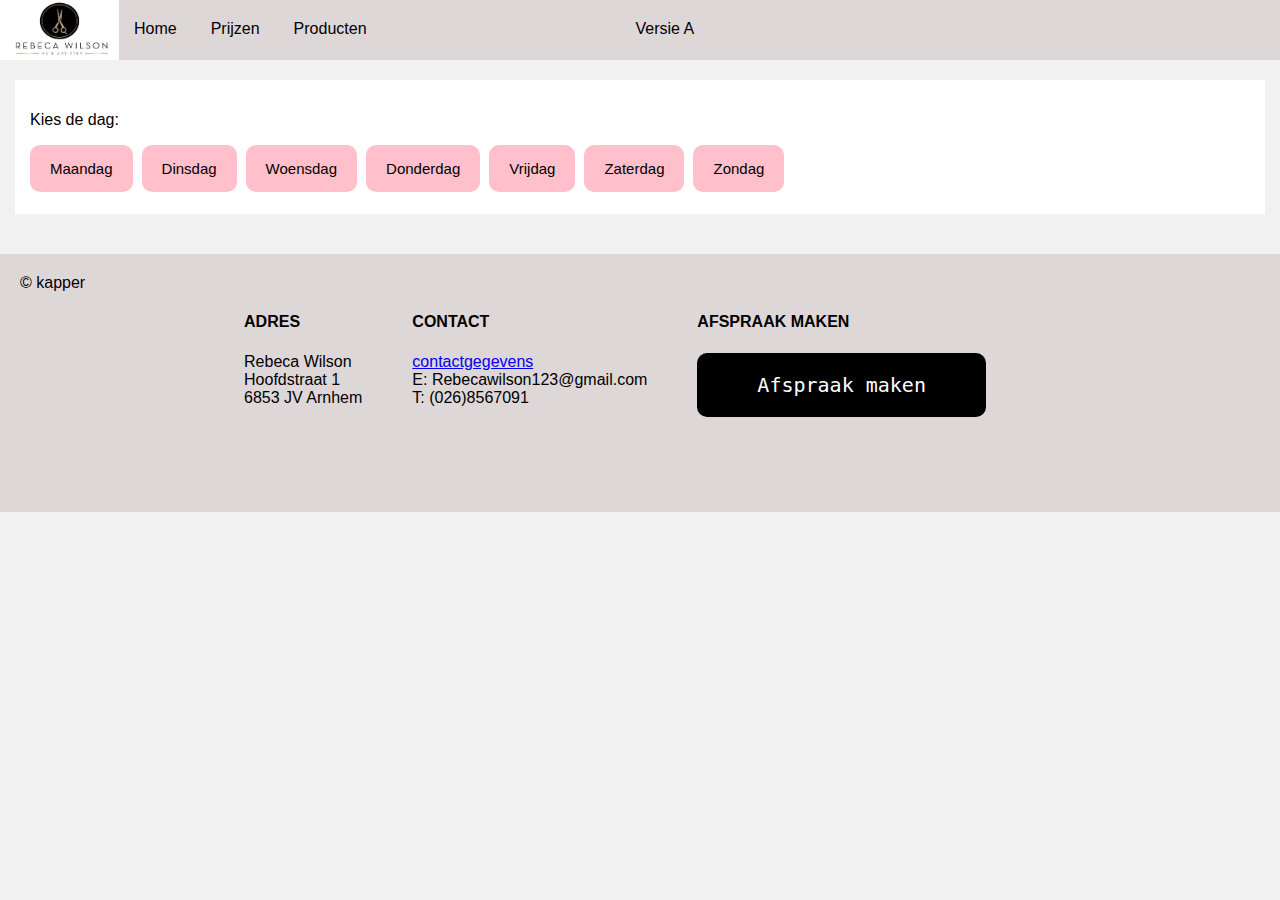
<file: VersieA/Afspraak.html>
<!DOCTYPE html>
<html lang="en">
<head>
    <meta charset="UTF-8">
    <title>Afspraak maken</title>
    <link rel="stylesheet" type="text/css" href="style.css" />
</head>
<body>
<div class="balk">
    <nav>
        <a class="logo" href="index.html">
            <img src="sources/Logo.jpg" alt="logo" height="60" width="119"/>
        </a>
        <a href="index.html">Home</a>
        <div class="dropdown">
            <a href="Prijzen.html">Prijzen</a>
            <div class="dropdown-content">
                <a class="linkjes" href="Prijzen.html#Kop 1">Dames</a>
                <a class="linkjes" href="Prijzen.html#Kop 2">Heren</a>
                <a class="linkjes" href="Prijzen.html#Kop 3">Kinderen</a>
            </div>
        </div>
        <a href="Producten.html">Producten</a>
        <a class="versie" href="#">Versie A</a>

    </nav>
</div>



<section id="Datum" >
    <p>Kies de dag:</p>
    <button class="knop2" onclick="DatumKiezen('Maandag')">Maandag</button>
    <button class="knop2" onclick="DatumKiezen('Dinsdag')">Dinsdag</button>
    <button class="knop2" onclick="DatumKiezen('Woensdag')">Woensdag</button>
    <button class="knop2" onclick="DatumKiezen('Donderdag')">Donderdag</button>
    <button class="knop2" onclick="DatumKiezen('Vrijdag')">Vrijdag</button>
    <button class="knop2" onclick="DatumKiezen('Zaterdag')">Zaterdag</button>
    <button class="knop2" onclick="DatumKiezen('Zondag')">Zondag</button>
</section>

<section id="Tijd" style="display: none;">
    <p>Kies een van de beschikbare tijden:</p>
    <button class="knop2" onclick="TijdKiezen('9:00')">9:00</button>
    <button class="knop2" onclick="TijdKiezen('10:15')">10:15</button>
    <button class="knop2" onclick="TijdKiezen('13:30')">13:30</button>
    <button class="knop2" onclick="TijdKiezen('15:15')">15:15</button>
    <button class="knop2" onclick="TijdKiezen('16:45')">16:45</button>
    <br/>
    <button class="knop" onclick="DatumWeergeven()">Terug</button>
</section>

<section id="Locatie"style="display: none;">
    <form>
        <label for="locatie">Kies een locatie:</label>
        <select name="locatie" id="locatie">
            <option value="Arnhem">Arnhem</option>
            <option value="Utrecht">Utrecht</option>
            <option value="Amsterdam">Amsterdam</option>
            <option value="Den Haag">Den Haag</option>
        </select>
        <br><br>
    </form>
    <button class="knop" onclick="TijdWeergeven()">Terug</button>
    <button class="knop" onclick="BehandelingWeergeven()">Volgende</button>
</section>

<section id="Behandeling" style="display: none;">
    <form>
        <h2>Dames</h2>
        <input type="radio" id="Wassen & knippen" name="behandeling" value=" Dames Wassen & knippen">
        <label for="Wassen & knippen">Wassen & knippen	€35,00</label><br>
        <input type="radio" id="Wassen, knippen & drogen kort" name="behandeling" value="Dames Wassen, knippen & drogen kort">
        <label for="Wassen, knippen & drogen kort">Wassen, knippen & drogen kort	€38,00</label><br>
        <input type="radio" id="Wassen, knippen & drogen lang" name="behandeling" value="Dames Wassen, knippen & drogen lang">
        <label for="Wassen, knippen & drogen lang">Wassen, knippen & drogen lang	€40,00</label>
        <br/>
        <h2>Heren</h2>
        <input type="radio" id="Wassen & knippen2" name="behandeling" value=" Heren Wassen & knippen">
        <label for="Wassen & knippen2">Wassen & knippen	€35,00</label><br>
        <input type="radio" id="Wassen & tondeuse" name="behandeling" value="Heren Wassen & tondeuse">
        <label for="Wassen & tondeuse">Wassen & tondeuse	€25,50</label><br>
        <input type="radio" id="Knippen baard" name="behandeling" value="Heren Knippen baard">
        <label for="Knippen baard">Knippen baard	€15,00</label>
        <br/>
        <h2>Kinderen</h2>
        <input type="radio" id="knippen 0 t/m 3 jaar" name="behandeling" value="Knippen 0 t/m 3 jaar">
        <label for="knippen 0 t/m 3 jaar">knippen 0 t/m 3 jaar	€23,00</label><br>
        <input type="radio" id="Wassen & knippen 4 t/m 12 jaar" name="behandeling" value="Wassen & knippen 4 t/m 12 jaar">
        <label for="Wassen & knippen 4 t/m 12 jaar">Wassen & knippen 4 t/m 12 jaar	€25,50</label><br>
        <input type="radio" id="Wassen & knippen 13 t/m 17" name="behandeling" value="Wassen & knippen 13 t/m 17">
        <label for="Wassen & knippen 13 t/m 17">Wassen & knippen 13 t/m 17	€28,50</label><br>
        <input type="radio" id="Wassen, knippen & drogen 13 t/m 17" name="behandeling" value="Wassen, knippen & drogen 13 t/m 17">
        <label for="Wassen, knippen & drogen 13 t/m 17">Wassen, knippen & drogen 13 t/m 17	€30,00</label>
    </form>
    <button class="knop" onclick="LocatieWeergeven()">Terug</button>
    <button class="knop" onclick="Behandelingkiezen()">Volgende</button>
</section>

<section id="Bevestiging" style="display: none;">
    <p>Je afspraak staat voor:</p>
    <p id="LocatieWeergeven"></p>
    <p id="DatumWeergeven"></p>
    <p id="TijdWeergeven"></p>
    <p id="BehandelingWeergeven"></p>
    <button class="knop" onclick="BehandelingWeergeven()">Terug</button>
    <button class="knop" onclick="bevestigen()">Bevestigen</button>
</section>

<section id="Ingepland" style="display: none;">
    <p>Je afspraak staat ingepland.</p>
    <p>Tot dan!</p>
</section>

<footer>
    © kapper
    <div class="footerbox">
        <div class="footer-heading">
            <h4>ADRES</h4>
            Rebeca Wilson <br> Hoofdstraat 1 <br> 6853 JV Arnhem
        </div>
        <div class="footer-heading">
            <h4>CONTACT</h4>
            <a href="Contact.html">contactgegevens</a>
            E: Rebecawilson123@gmail.com
            <br> T: (026)8567091 <br>
            <a href="https://www.facebook.com/?locale=nl_NL">
                <i class="fa-brands fa-facebook"></i>
            </a>
            <a href="https://www.instagram.com/">
                <i class="fa-brands fa-instagram"></i>
            </a>
        </div>
        <div class="footer-heading">
            <h4>AFSPRAAK MAKEN</h4>
            <button type="button" > <a href="Afspraak.html">Afspraak maken </a> </button>

        </div>
    </div>
</footer>
</body>
</html>
<script>
        function LocatieWeergeven() {
        document.getElementById("Locatie").style.display = "block";
        document.getElementById("Datum").style.display = "none";
        document.getElementById("Behandeling").style.display = "none"
    }
    function DatumWeergeven() {
        document.getElementById("Locatie").style.display = "none";
        document.getElementById("Tijd").style.display = "none";
        document.getElementById("Datum").style.display = "block";
    }

    function TijdWeergeven() {
        document.getElementById("Datum").style.display = "none";
        document.getElementById("Locatie").style.display = "none";
        document.getElementById("Tijd").style.display = "block";
    }

    function DatumKiezen(GekozenDag) {
        localStorage.setItem("GekozenDag", GekozenDag);
        document.getElementById("Datum").style.display = "none";
        document.getElementById("Bevestiging").style.display = "none";
        document.getElementById("Tijd").style.display = "block";
    }

    function TijdKiezen(GekozenTijd) {
        localStorage.setItem("GekozenTijd", GekozenTijd);
        document.getElementById("Tijd").style.display = "none";
        document.getElementById("Bevestiging").style.display = "none";
        document.getElementById("Locatie").style.display = "block";
    }

    function BehandelingWeergeven() {
        document.getElementById("Behandeling").style.display = "block";
        document.getElementById("Bevestiging").style.display = "none";
        document.getElementById("Locatie").style.display = "none";
    }

    function Behandelingkiezen() {
        document.getElementById("Behandeling").style.display = "none";
        Bevestiging();
    }

    function Bevestiging() {
        var locatie = document.getElementById("locatie").value;
        var dag = localStorage.getItem("GekozenDag");
        var tijd = localStorage.getItem("GekozenTijd");
        var behandeling = document.querySelector('input[name="behandeling"]:checked').value;

        document.getElementById("LocatieWeergeven").innerText = "Locatie: " + locatie;
        document.getElementById("DatumWeergeven").innerText = "Dag: " + dag;
        document.getElementById("TijdWeergeven").innerText = "Tijd: " + tijd;
        document.getElementById("BehandelingWeergeven").innerText = "Behandeling: " + behandeling;

        document.getElementById("Tijd").style.display = "none";
        document.getElementById("Bevestiging").style.display = "block";
    }
    function bevestigen() {
        document.getElementById("Bevestiging").style.display = "none";
        document.getElementById("Ingepland").style.display = "block";
    }
</script>
</file>
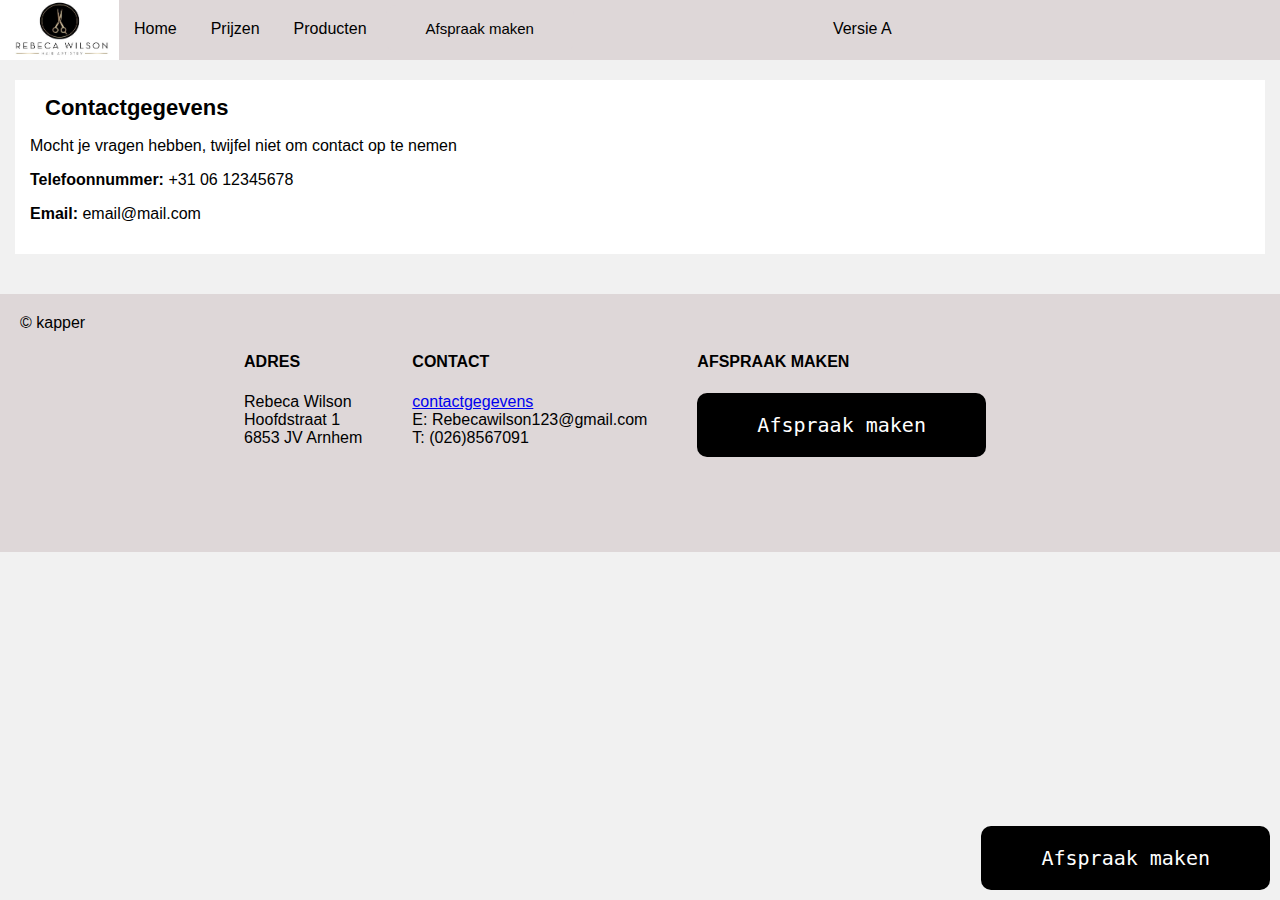
<file: VersieA/Contact.html>
<!DOCTYPE html>
<html lang="nl">
<head>
    <meta charset="UTF-8">
    <title>Contact</title>
    <link rel="stylesheet" type="text/css" href="style.css" />
</head>
<body>
<div class="balk">
    <nav>
        <a class="logo" href="index.html">
            <img src="sources/Logo.jpg" alt="logo" height="60" width="119"/>
        </a>
        <a href="index.html">Home</a>
        <div class="dropdown">
            <a href="Prijzen.html">Prijzen</a>
            <div class="dropdown-content">
                <a class="linkjes" href="Prijzen.html#Kop 1">Dames</a>
                <a class="linkjes" href="Prijzen.html#Kop 2">Heren</a>
                <a class="linkjes" href="Prijzen.html#Kop 3">Kinderen</a>
            </div>
        </div>
        <a href="Producten.html">Producten</a>
        <a class="knop" href="Afspraak.html">Afspraak maken</a>
        <a class="versie" href="#">Versie A</a>
    </nav>
</div>

<div class="afspraak">
    <button type="button" > <a href="Afspraak.html">Afspraak maken </a> </button>
</div>

<section>
    <h2>Contactgegevens</h2>
    <p>Mocht je vragen hebben, twijfel niet om contact op te nemen</p>
    <p><b>Telefoonnummer:</b> +31 06 12345678</p>
    <p><b>Email:</b>  email@mail.com</p>
</section>
<footer>
    © kapper
    <div class="footerbox">
        <div class="footer-heading">
            <h4>ADRES</h4>
            Rebeca Wilson <br> Hoofdstraat 1 <br> 6853 JV Arnhem
        </div>
        <div class="footer-heading">
            <h4>CONTACT</h4>
            <a href="Contact.html">contactgegevens</a>
            E: Rebecawilson123@gmail.com
            <br> T: (026)8567091 <br>
            <a href="https://www.facebook.com/?locale=nl_NL">
                <i class="fa-brands fa-facebook"></i>
            </a>
            <a href="https://www.instagram.com/">
                <i class="fa-brands fa-instagram"></i>
            </a>
        </div>
        <div class="footer-heading">
            <h4>AFSPRAAK MAKEN</h4>
            <button type="button" > <a href="Afspraak.html">Afspraak maken </a> </button>

        </div>
    </div>
</footer>
</body>
</html>
</file>
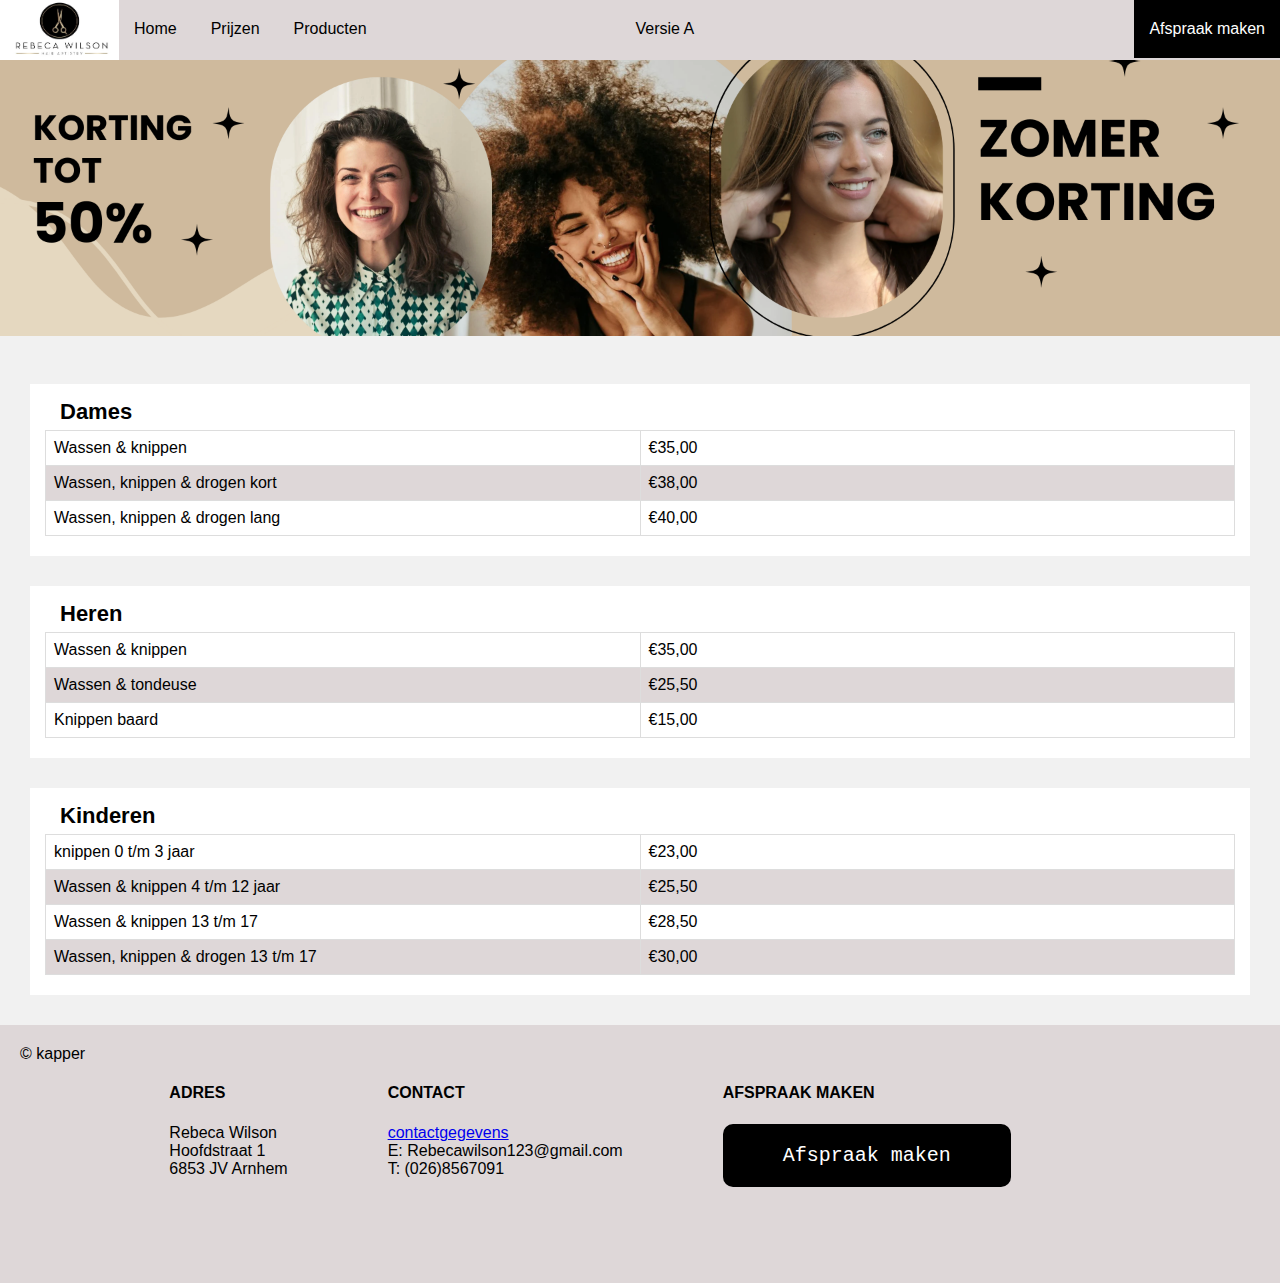
<file: VersieA/Prijzen.html>
<!DOCTYPE html>
<html lang="nl">
<head>
    <meta charset="UTF-8">
    <title>Prijzen</title>
    <link rel="stylesheet" type="text/css" href="prijzen-style.css" />
</head>
<body>
<div class="balk">
    <nav>
        <a class="logo" href="index.html">
            <img src="sources/Logo.jpg" alt="logo" height="60" width="119"/>
        </a>
        <a href="index.html">Home</a>
        <div class="dropdown">
            <a href="Prijzen.html">Prijzen</a>
            <div class="dropdown-content">
                <a class="linkjes" href="Prijzen.html#Kop 1">Dames</a>
                <a class="linkjes" href="Prijzen.html#Kop 2">Heren</a>
                <a class="linkjes" href="Prijzen.html#Kop 3">Kinderen</a>
            </div>
        </div>
        <a href="Producten.html">Producten</a>
        <a class="knop" href="Afspraak.html">Afspraak maken</a>
        <a class="versie" href="#">Versie A</a>
    </nav>
</div>

<div class="slideshow-container">
    <div class="Slide">
        <img src="sources/img1.png" style="width:100%">
    </div>
    <div class="Slide">
        <img src="sources/img2.png" style="width:100%">
    </div>
    <div class="Slide">
        <img src="sources/img3.png" style="width:100%">
    </div>
</div>
<br>

<div style="text-align:center">
    <span class="dot"></span>
    <span class="dot"></span>
    <span class="dot"></span>
</div>




<section>
    <a id="Kop 1"><h2>Dames</h2></a>
    <p>
    <table>
        <tr>
            <td>Wassen & knippen</td>
            <td>€35,00</td>
        </tr>
        <tr>
            <td>Wassen, knippen & drogen kort</td>
            <td>€38,00</td>
        </tr>
        <tr>
            <td>Wassen, knippen & drogen lang</td>
            <td>€40,00</td>
        </tr>
    </table>
    </p>
</section>
<section>
    <a id="Kop 2"><h2>Heren</h2></a>
    <p>
    <table>
        <tr>
            <td>Wassen & knippen</td>
            <td>€35,00</td>
        </tr>
        <tr>
            <td>Wassen & tondeuse</td>
            <td>€25,50</td>
        </tr>
        <tr>
            <td>Knippen baard</td>
            <td>€15,00</td>
        </tr>
    </table>
    </p>

</section>
<section>
    <a id="Kop 3"><h2>Kinderen</h2></a>
    <p>
    <table>
        <tr>
            <td>knippen 0 t/m 3 jaar</td>
            <td>€23,00</td>
        </tr>
        <tr>
            <td>Wassen & knippen 4 t/m 12 jaar</td>
            <td>€25,50</td>
        </tr>
        <tr>
            <td>Wassen & knippen 13 t/m 17</td>
            <td>€28,50</td>
        </tr>
        <tr>
            <td>Wassen, knippen & drogen 13 t/m 17</td>
            <td>€30,00</td>
        </tr>
    </table>
    </p>
</section>

<footer>
    © kapper
    <div class="footerbox">
        <div class="footer-heading">
            <h4>ADRES</h4>
            Rebeca Wilson <br> Hoofdstraat 1 <br> 6853 JV Arnhem
        </div>
        <div class="footer-heading">
            <h4>CONTACT</h4>
            <a href="Contact.html">contactgegevens</a>
            E: Rebecawilson123@gmail.com
            <br> T: (026)8567091 <br>
            <a href="https://www.facebook.com/?locale=nl_NL">
                <i class="fa-brands fa-facebook"></i>
            </a>
            <a href="https://www.instagram.com/">
                <i class="fa-brands fa-instagram"></i>
            </a>
        </div>
        <div class="footer-heading">
            <h4>AFSPRAAK MAKEN</h4>
            <button type="button" > <a href="Afspraak.html">Afspraak maken </a> </button>

        </div>
    </div>
</footer>
</body>
<script>
    <!-- bron: W3 school www.w3schools.com/howto/howto_js_slideshow.asp-->
    let slideIndex = 0;
    showSlides();

    function showSlides() {
        let i;
        let slides = document.getElementsByClassName("Slide");
        let dots = document.getElementsByClassName("dot");
        for (i = 0; i < slides.length; i++) {
            slides[i].style.display = "none";
        }
        slideIndex++;
        if (slideIndex > slides.length) {slideIndex = 1}
        for (i = 0; i < dots.length; i++) {
            dots[i].className = dots[i].className.replace(" active", "");
        }
        slides[slideIndex-1].style.display = "block";
        dots[slideIndex-1].className += " active";
        setTimeout(showSlides, 3000); // Change image every 3 seconds
    }
</script>
</html>
</file>
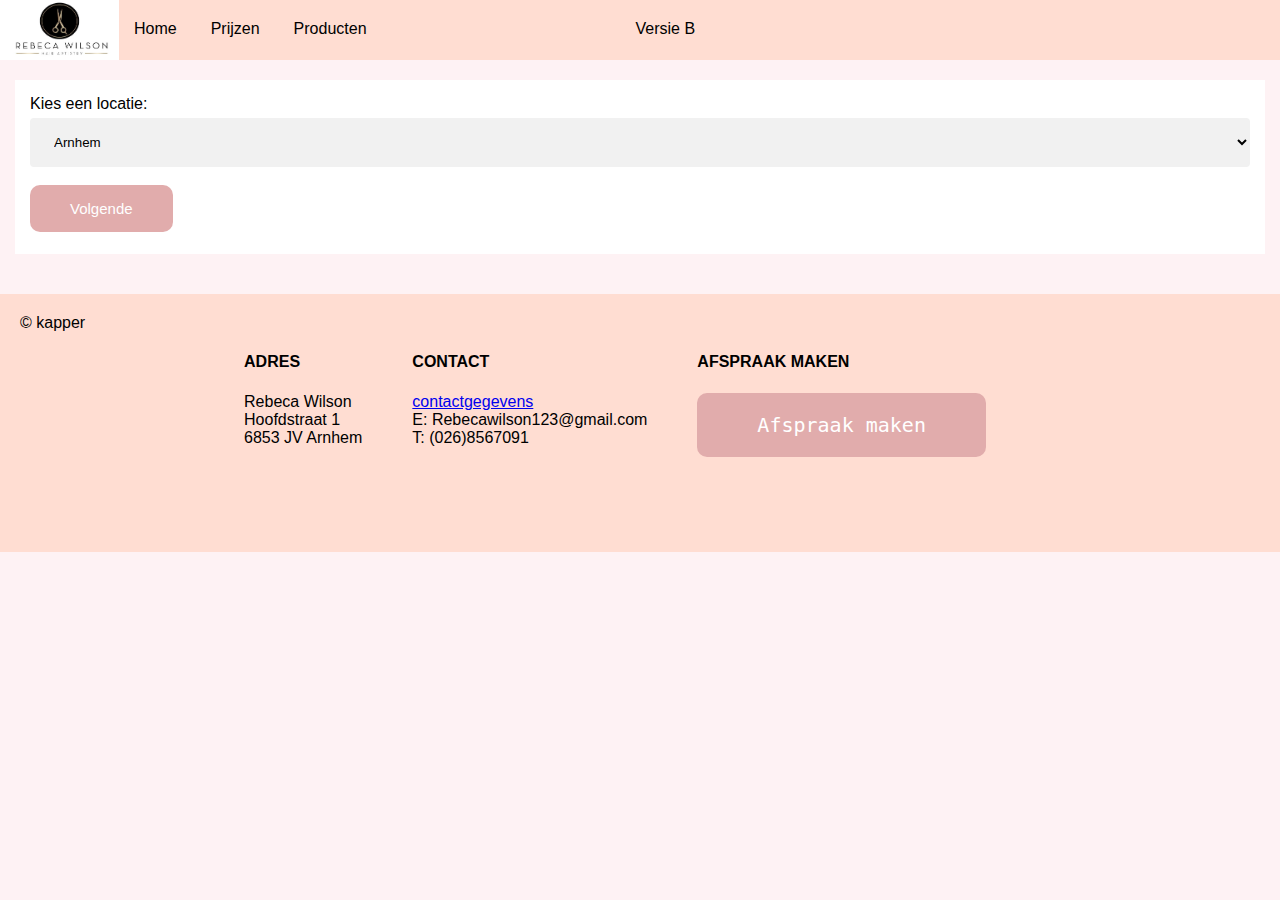
<file: VersieB/Afspraak.html>
<!DOCTYPE html>
<html lang="en">
<head>
    <meta charset="UTF-8">
    <title>Afspraak maken</title>
    <link rel="stylesheet" type="text/css" href="style.css" />
</head>
<body>
<div class="balk">
    <nav>
        <a class="logo" href="index.html">
            <img src="sources/Logo.jpg" alt="logo" height="60" width="119"/>
        </a>
        <a href="index.html">Home</a>
        <div class="dropdown">
            <a href="Prijzen.html">Prijzen</a>
            <div class="dropdown-content">
                <a class="linkjes" href="Prijzen.html#Kop 1">Dames</a>
                <a class="linkjes" href="Prijzen.html#Kop 2">Heren</a>
                <a class="linkjes" href="Prijzen.html#Kop 3">Kinderen</a>
            </div>
        </div>
        <a href="Producten.html">Producten</a>
        <a class="versie" href="#">Versie B</a>
    </nav>
</div>

<section id="Locatie">
    <form>
        <label for="locatie">Kies een locatie:</label>
        <select name="locatie" id="locatie">
            <option value="Arnhem">Arnhem</option>
            <option value="Utrecht">Utrecht</option>
            <option value="Amsterdam">Amsterdam</option>
            <option value="Den Haag">Den Haag</option>
        </select>
        <br><br>
    </form>
    <button class="knop" onclick="DatumWeergeven()">Volgende</button>
</section>

<section id="Datum" style="display: none;">
    <form id="datumForm">
        <label for="datum">Kies een datum:</label>
        <input type="date" name="datum" id="datum">
        <br><br>
    </form>
    <button class="knop" onclick="LocatieWeergeven()">Terug</button>
    <button class="knop" onclick="TijdWeergeven()">Volgende</button>
</section>

<section id="Tijd" style="display: none;">
    <p>Kies een van de beschikbare tijden:</p>
    <button class="knop2" onclick="TijdKiezen('9:00')">9:00</button>
    <button class="knop2" onclick="TijdKiezen('10:15')">10:15</button>
    <button class="knop2" onclick="TijdKiezen('13:30')">13:30</button>
    <button class="knop2" onclick="TijdKiezen('15:15')">15:15</button>
    <button class="knop2" onclick="TijdKiezen('16:45')">16:45</button>
    <br/>
    <button class="knop" onclick="DatumWeergeven()">Terug</button>
</section>

<section id="Behandeling" style="display: none;">
    <form>
        <h2>Dames</h2>
        <input type="radio" id="Wassen & knippen" name="behandeling" value=" Dames Wassen & knippen">
        <label for="Wassen & knippen">Wassen & knippen	€35,00</label><br>
        <input type="radio" id="Wassen, knippen & drogen kort" name="behandeling" value="Dames Wassen, knippen & drogen kort">
        <label for="Wassen, knippen & drogen kort">Wassen, knippen & drogen kort	€38,00</label><br>
        <input type="radio" id="Wassen, knippen & drogen lang" name="behandeling" value="DamesWassen, knippen & drogen lang">
        <label for="Wassen, knippen & drogen lang">Wassen, knippen & drogen lang	€40,00</label>
        <br/>
        <h2>Heren</h2>
        <input type="radio" id="Wassen & knippen2" name="behandeling" value=" Heren Wassen & knippen">
        <label for="Wassen & knippen2">Wassen & knippen	€35,00</label><br>
        <input type="radio" id="Wassen & tondeuse" name="behandeling" value="Heren Wassen & tondeuse">
        <label for="Wassen & tondeuse">Wassen & tondeuse	€25,50</label><br>
        <input type="radio" id="Knippen baard" name="behandeling" value="Heren Knippen baard">
        <label for="Knippen baard">Knippen baard	€15,00</label>
        <br/>
        <h2>Kinderen</h2>
        <input type="radio" id="knippen 0 t/m 3 jaar" name="behandeling" value="Knippen 0 t/m 3 jaar">
        <label for="knippen 0 t/m 3 jaar">knippen 0 t/m 3 jaar	€23,00</label><br>
        <input type="radio" id="Wassen & knippen 4 t/m 12 jaar" name="behandeling" value="Wassen & knippen 4 t/m 12 jaar">
        <label for="Wassen & knippen 4 t/m 12 jaar">Wassen & knippen 4 t/m 12 jaar	€25,50</label><br>
        <input type="radio" id="Wassen & knippen 13 t/m 17" name="behandeling" value="Wassen & knippen 13 t/m 17">
        <label for="Wassen & knippen 13 t/m 17">Wassen & knippen 13 t/m 17	€28,50</label><br>
        <input type="radio" id="Wassen, knippen & drogen 13 t/m 17" name="behandeling" value="Wassen, knippen & drogen 13 t/m 17">
        <label for="Wassen, knippen & drogen 13 t/m 17">Wassen, knippen & drogen 13 t/m 17	€30,00</label>
    </form>
    <button class="knop" onclick="TijdWeergeven()">Terug</button>
    <button class="knop" onclick="Behandelingkiezen()">Volgende</button>
</section>

<section id="Bevestiging" style="display: none;">
    <p>Je afspraak staat voor:</p>
    <p id="LocatieWeergeven"></p>
    <p id="DatumWeergeven"></p>
    <p id="TijdWeergeven"></p>
    <p id="BehandelingWeergeven"></p>
    <button class="knop" onclick="TijdKiezen()">Terug</button>
    <button class="knop" onclick="bevestigen()">Bevestigen</button>
</section>

<section id="Ingepland" style="display: none;">
    <p>Je afspraak staat ingepland.</p>
    <p>Tot dan!</p>
</section>

<footer>
    © kapper
    <div class="footerbox">
        <div class="footer-heading">
            <h4>ADRES</h4>
            Rebeca Wilson <br> Hoofdstraat 1 <br> 6853 JV Arnhem
        </div>
        <div class="footer-heading">
            <h4>CONTACT</h4>
            <a href="Contact.html">contactgegevens</a>
            E: Rebecawilson123@gmail.com
            <br> T: (026)8567091 <br>
            <a href="https://www.facebook.com/?locale=nl_NL">
                <i class="fa-brands fa-facebook"></i>
            </a>
            <a href="https://www.instagram.com/">
                <i class="fa-brands fa-instagram"></i>
            </a>
        </div>
        <div class="footer-heading">
            <h4>AFSPRAAK MAKEN</h4>
            <button type="button" > <a href="Afspraak.html">Afspraak maken </a> </button>

        </div>
    </div>
</footer>
</body>
</html>
<script>
    document.addEventListener("DOMContentLoaded", function() {
        var today = new Date();
        var dd = String(today.getDate()).padStart(2, '0');
        var mm = String(today.getMonth() + 1).padStart(2, '0');
        var yyyy = today.getFullYear();

        var minDate = yyyy + '-' + mm + '-' + dd;
        document.getElementById("datum").setAttribute("min", minDate);
    });
    function LocatieWeergeven() {
        document.getElementById("Locatie").style.display = "block";
        document.getElementById("Datum").style.display = "none";
    }
    function DatumWeergeven() {
        document.getElementById("Locatie").style.display = "none";
        document.getElementById("Tijd").style.display = "none";
        document.getElementById("Datum").style.display = "block";
    }

    function TijdWeergeven() {
        document.getElementById("Datum").style.display = "none";
        document.getElementById("Behandeling").style.display = "none";
        document.getElementById("Tijd").style.display = "block";
    }

    function TijdKiezen(GekozenTijd) {
        localStorage.setItem("GekozenTijd", GekozenTijd);
        document.getElementById("Tijd").style.display = "none";
        document.getElementById("Bevestiging").style.display = "none";
        document.getElementById("Behandeling").style.display = "block";
    }

    function Behandelingkiezen() {
        document.getElementById("Behandeling").style.display = "none";
        Bevestiging();
    }

    function Bevestiging() {
        var locatie = document.getElementById("locatie").value;
        var datum = document.getElementById("datum").value;
        var tijd = localStorage.getItem("GekozenTijd");
        var behandeling = document.querySelector('input[name="behandeling"]:checked').value;

        document.getElementById("LocatieWeergeven").innerText = "Locatie: " + locatie;
        document.getElementById("DatumWeergeven").innerText = "Datum: " + datum;
        document.getElementById("TijdWeergeven").innerText = "Tijd: " + tijd;
        document.getElementById("BehandelingWeergeven").innerText = "Behandeling: " + behandeling;

        document.getElementById("Tijd").style.display = "none";
        document.getElementById("Bevestiging").style.display = "block";
    }
    function bevestigen() {
        document.getElementById("Bevestiging").style.display = "none";
        document.getElementById("Ingepland").style.display = "block";
    }
</script>
</file>
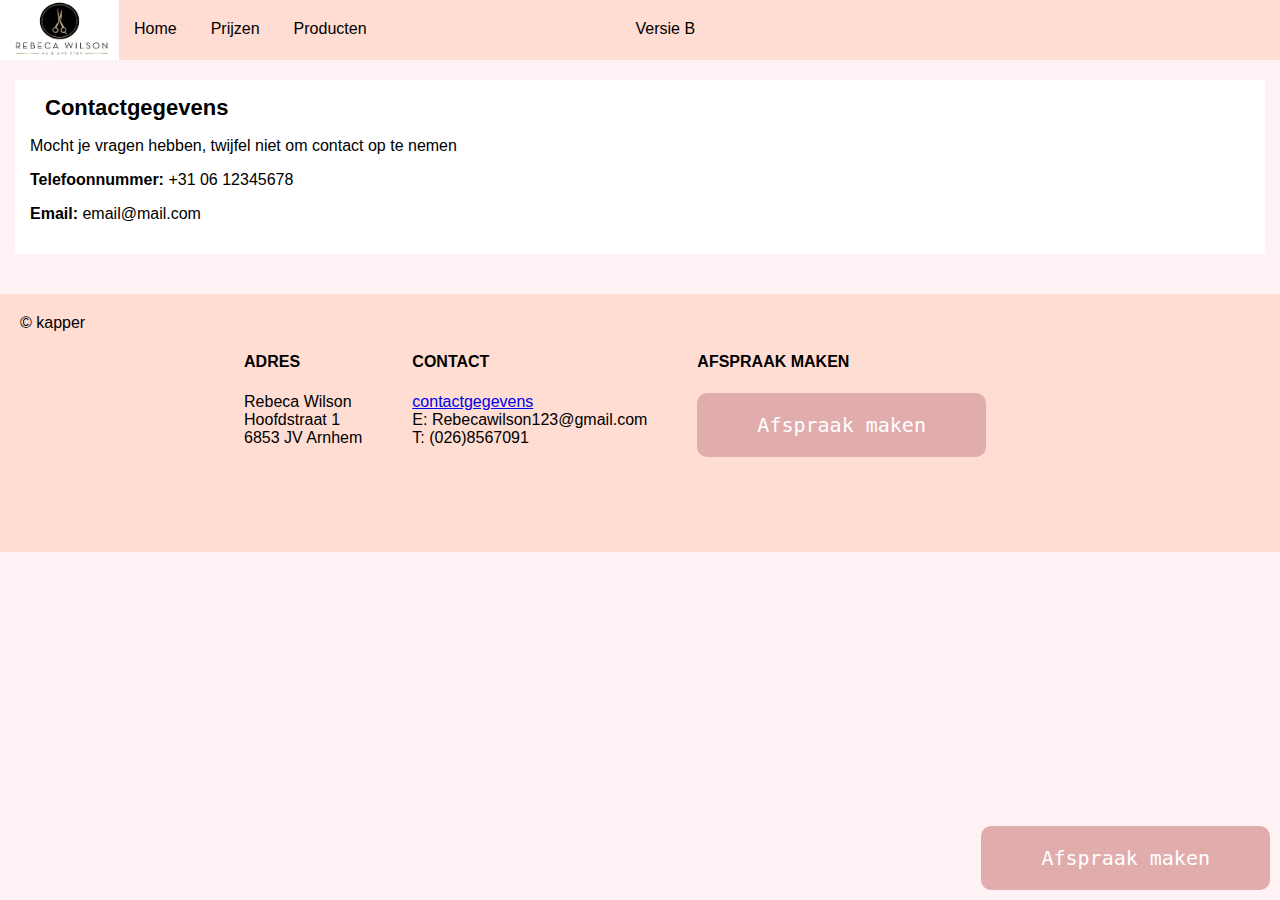
<file: VersieB/Contact.html>
<!DOCTYPE html>
<html lang="nl">
<head>
    <meta charset="UTF-8">
    <title>Contact</title>
    <link rel="stylesheet" type="text/css" href="style.css" />
</head>
<body>
<div class="balk">
    <nav>
        <a class="logo" href="index.html">
            <img src="sources/Logo.jpg" alt="logo" height="60" width="119"/>
        </a>
        <a href="index.html">Home</a>
        <div class="dropdown">
            <a href="Prijzen.html">Prijzen</a>
            <div class="dropdown-content">
                <a class="linkjes" href="Prijzen.html#Kop 1">Dames</a>
                <a class="linkjes" href="Prijzen.html#Kop 2">Heren</a>
                <a class="linkjes" href="Prijzen.html#Kop 3">Kinderen</a>
            </div>
        </div>
        <a href="Producten.html">Producten</a>
        <a class="versie" href="#">Versie B</a>
    </nav>
</div>

<div class="afspraak">
    <button type="button" > <a href="Afspraak.html">Afspraak maken </a> </button>
</div>

<section>
    <h2>Contactgegevens</h2>
    <p>Mocht je vragen hebben, twijfel niet om contact op te nemen</p>
    <p><b>Telefoonnummer:</b> +31 06 12345678</p>
    <p><b>Email:</b>  email@mail.com</p>
</section>
<footer>
    © kapper
    <div class="footerbox">
        <div class="footer-heading">
            <h4>ADRES</h4>
            Rebeca Wilson <br> Hoofdstraat 1 <br> 6853 JV Arnhem
        </div>
        <div class="footer-heading">
            <h4>CONTACT</h4>
            <a href="Contact.html">contactgegevens</a>
            E: Rebecawilson123@gmail.com
            <br> T: (026)8567091 <br>
            <a href="https://www.facebook.com/?locale=nl_NL">
                <i class="fa-brands fa-facebook"></i>
            </a>
            <a href="https://www.instagram.com/">
                <i class="fa-brands fa-instagram"></i>
            </a>
        </div>
        <div class="footer-heading">
            <h4>AFSPRAAK MAKEN</h4>
            <button type="button" > <a href="Afspraak.html">Afspraak maken </a> </button>

        </div>
    </div>
</footer>
</body>
</html>
</file>
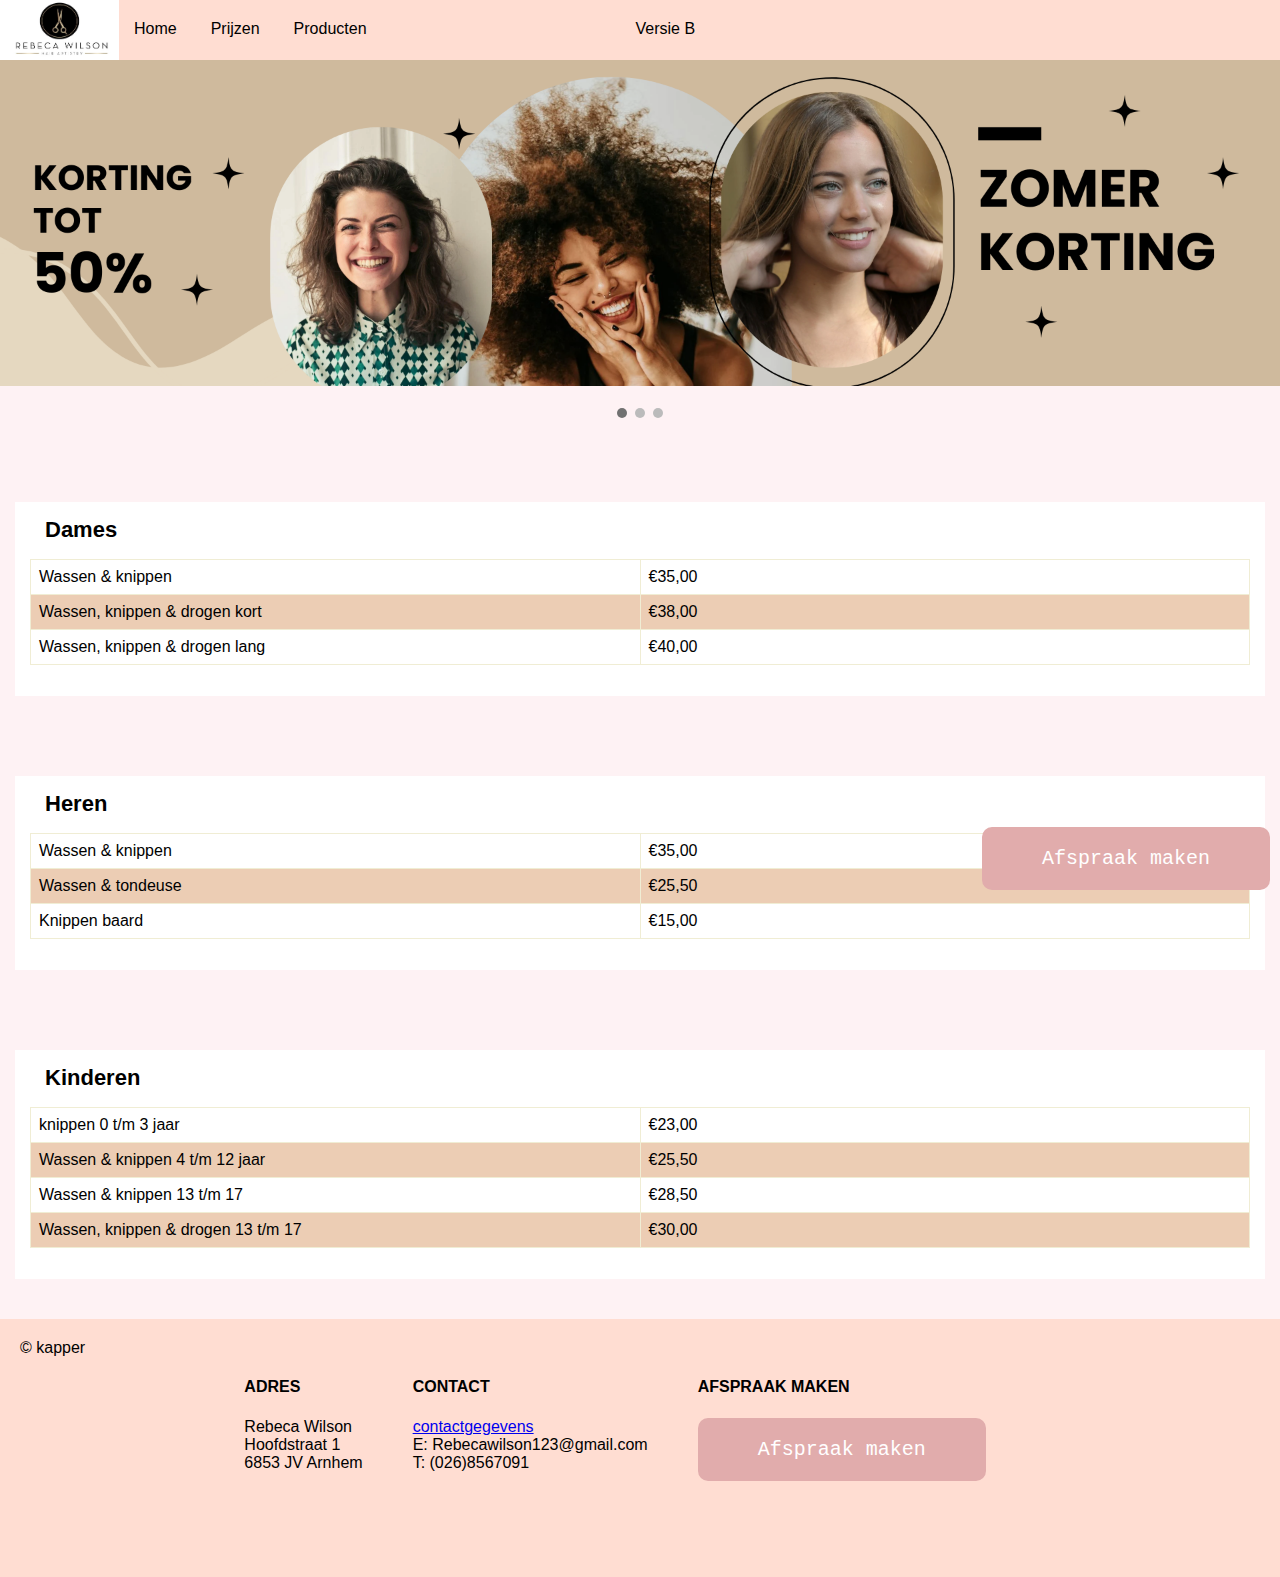
<file: VersieB/Prijzen.html>
<!DOCTYPE html>
<html lang="nl">
<head>
    <meta charset="UTF-8">
    <title>Prijzen</title>
    <link rel="stylesheet" type="text/css" href="style.css" />
</head>
<body>
<div class="balk">
    <nav>
        <a class="logo" href="index.html">
            <img src="sources/Logo.jpg" alt="logo" height="60" width="119"/>
        </a>
        <a href="index.html">Home</a>
        <div class="dropdown">
            <a href="Prijzen.html">Prijzen</a>
            <div class="dropdown-content">
                <a class="linkjes" href="Prijzen.html#Kop 1">Dames</a>
                <a class="linkjes" href="Prijzen.html#Kop 2">Heren</a>
                <a class="linkjes" href="Prijzen.html#Kop 3">Kinderen</a>
            </div>
        </div>
        <a href="Producten.html">Producten</a>
        <a class="versie" href="#">Versie B</a>
    </nav>
</div>

<div class="slideshow-container">
    <div class="Slide">
        <img src="sources/img1.png" style="width:100%">
    </div>
    <div class="Slide">
        <img src="sources/img2.png" style="width:100%">
    </div>
    <div class="Slide">
        <img src="sources/img3.png" style="width:100%">
    </div>
</div>
<br>

<div style="text-align:center">
    <span class="dot"></span>
    <span class="dot"></span>
    <span class="dot"></span>
</div>


<button class="afspraak" > <a href="Afspraak.html">Afspraak maken </a> </button>


<section>
    <a id="Kop 1"><h2>Dames</h2></a>
    <p>
    <table>
        <tr>
            <td>Wassen & knippen</td>
            <td>€35,00</td>
        </tr>
        <tr>
            <td>Wassen, knippen & drogen kort</td>
            <td>€38,00</td>
        </tr>
        <tr>
            <td>Wassen, knippen & drogen lang</td>
            <td>€40,00</td>
        </tr>
    </table>
    </p>
</section>
<section>
    <a id="Kop 2"><h2>Heren</h2></a>
    <p>
    <table>
        <tr>
            <td>Wassen & knippen</td>
            <td>€35,00</td>
        </tr>
        <tr>
            <td>Wassen & tondeuse</td>
            <td>€25,50</td>
        </tr>
        <tr>
            <td>Knippen baard</td>
            <td>€15,00</td>
        </tr>
    </table>
    </p>

</section>
<section>
    <a id="Kop 3"><h2>Kinderen</h2></a>
    <p>
    <table>
        <tr>
            <td>knippen 0 t/m 3 jaar</td>
            <td>€23,00</td>
        </tr>
        <tr>
            <td>Wassen & knippen 4 t/m 12 jaar</td>
            <td>€25,50</td>
        </tr>
        <tr>
            <td>Wassen & knippen 13 t/m 17</td>
            <td>€28,50</td>
        </tr>
        <tr>
            <td>Wassen, knippen & drogen 13 t/m 17</td>
            <td>€30,00</td>
        </tr>
    </table>
    </p>
</section>

<footer>
    © kapper
    <div class="footerbox">
        <div class="footer-heading">
            <h4>ADRES</h4>
            Rebeca Wilson <br> Hoofdstraat 1 <br> 6853 JV Arnhem
        </div>
        <div class="footer-heading">
            <h4>CONTACT</h4>
            <a href="Contact.html">contactgegevens</a>
            E: Rebecawilson123@gmail.com
            <br> T: (026)8567091 <br>
            <a href="https://www.facebook.com/?locale=nl_NL">
                <i class="fa-brands fa-facebook"></i>
            </a>
            <a href="https://www.instagram.com/">
                <i class="fa-brands fa-instagram"></i>
            </a>
        </div>
        <div class="footer-heading">
            <h4>AFSPRAAK MAKEN</h4>
            <button type="button" > <a href="Afspraak.html">Afspraak maken </a> </button>

        </div>
    </div>
</footer>
</body>
<script>
    <!-- bron: W3 school www.w3schools.com/howto/howto_js_slideshow.asp-->
    let slideIndex = 0;
    showSlides();

    function showSlides() {
        let i;
        let slides = document.getElementsByClassName("Slide");
        let dots = document.getElementsByClassName("dot");
        for (i = 0; i < slides.length; i++) {
            slides[i].style.display = "none";
        }
        slideIndex++;
        if (slideIndex > slides.length) {slideIndex = 1}
        for (i = 0; i < dots.length; i++) {
            dots[i].className = dots[i].className.replace(" active", "");
        }
        slides[slideIndex-1].style.display = "block";
        dots[slideIndex-1].className += " active";
        setTimeout(showSlides, 3000); // Change image every 3 seconds
    }
</script>
</html>
</file>
<file: VersieA/style.css>
.logo {
    display: inline-block;
    float: left;
    padding: 0;
}

/* dropdown menu*/
nav {
    position:fixed;
    top: 0;
    left: 0;
    width: 100%;
    background-color: #DED7D8;
    overflow: hidden;
    z-index: 2;
}

nav a{
    text-decoration: none;
    color: black;
    font-family: Georgia, sans-serif;
    padding: 20px 15px;
    display:inline-block;
}

.versie{
    padding-left: 250px;
}

nav a:hover{
    background-color: #beb8b8;
}


.linkjes{
    padding: 15px;
}
.dropdown, .dropdown-content a{
    display: inline-block;
}

.dropdown-content {
    color: black;
    background-color: #DED7D8;
    display: none;
    position: fixed;
    width: 100px;
}
.dropdown:hover .dropdown-content {
    display: block;
}



body {
    margin:0;
    background: #f1f1f1;
    margin-top: 50px;
}
section{
    background-color: #ffffff;
    padding: 15px;
    margin:80px 15px 5px;

}

h1{
    font-family: Verdana,sans-serif;;
    font-weight: bolder;
    font-size: 40px;
}

h2{
    font-family: Verdana, sans-serif;
    font-weight: bolder;
    font-size: 22px;
    margin: 0 15px 0;
}

h3{
    font-family: Verdana,sans-serif;
    font-weight: bolder;
    font-size: 15px;
    margin: 15px 15px 0;
}


p, form,ul{
    font-family: Verdana, sans-serif;
}
img{
    display: block;
    margin-left: auto;
    margin-right: auto;
}


footer{
    font-family: Verdana, sans-serif;
    background-color: #DED7D8;
    color: black;
    padding: 20px;
    margin-top: 40px;
}

.footerbox{
    width: 1000px;
    height: 200px;
    display: flex;
    justify-content: center;
    flex-wrap: wrap;
    margin: 0 auto;
}

.footer-heading{
    display: flex;
    flex-direction: column;
    margin-right: 50px;
    padding-bottom: 10px;
}

i{
    color: black;
    float: right;
    padding: 5px;
}
/* w3 school how to create a slide show https://www.w3schools.com/howto/howto_js_slideshow.asp*/
.slideshow-container {
    max-width: 100%;
    top: 0;
}
.dot {
    height: 10px;
    width: 10px;
    margin: 0 2px;
    background-color: #bbb;
    border-radius: 50%;
    display: inline-block;
    transition: background-color 0.6s ease;
}

.active {
    background-color: #717171;
}


button{
    border-radius: 10px;
    border-style: hidden;
    background-color: black;
    padding: 20px 60px;
    color: white;
}
button a{
    color:white;
    text-decoration: none;
    font-size: 20px;
    font-family: monospace, sans-serif;
}

.afspraak{
    position: fixed;
    bottom: 10px;
    right: 10px;
}

select {
    margin-top: 5px;
    width: 100%;
    padding: 16px 20px;
    border: none;
    border-radius: 4px;
    background-color: #f1f1f1;
}
input{
    border-style: none;
    width: 140px;
    padding:7px;
    background-color: #DED7D8;
    font-size: 15px;
    margin-bottom: 5px;
}

.knop{
    border-radius: 10px;
    border-style: hidden;
    background-color: #DED7D8;;
    padding: 15px 40px;
    color:black;
    font-size: 15px;
    margin-right: 5px;
    margin-bottom:7px;
}
.knop2{
    border-radius: 10px;
    border-style: hidden;
    background-color: pink;
;
    padding: 15px 20px;
    color:black;
    font-size: 15px;
    margin-right: 5px;
    margin-bottom:7px;
}
</file>
<file: VersieA/prijzen-style.css>
.logo {
    display: inline-block;
    float: left;
    padding: 0;
}

nav {
    position:fixed;
    top: 0;
    left: 0;
    width: 100%;
    background-color: #DED7D8;
    overflow: hidden;
    z-index: 2;
}

nav a{
    text-decoration: none;
    color: black;
    font-family: Georgia, sans-serif;
    padding: 20px 15px;
    display:inline-block;
}

.versie{
    padding-left: 250px;
}

nav a:hover{
    background-color: #beb8b8;
}

.linkjes{
    padding: 15px;
}

.knop{
    float:right;
    background-color: black;
    color:white;
}
.dropdown, .dropdown-content a{
    display: inline-block;
}

.dropdown-content {
    color: black;
    background-color: #DED7D8;
    display: none;
    position: fixed;
    width: 100px;
}
.dropdown:hover .dropdown-content {
    display: block;
}


body {
    background: #f1f1f1;
    margin: 0;
}
section{
    background-color: #ffffff;
    padding: 15px;
    margin :30px;
}

p{
    font-family: Verdana, sans-serif;
    margin: 5px 15px 5px;
}

img{
    display: block;
    margin-left: auto;
    margin-right: auto;
}

h2{
    font-family: Georgia, sans-serif;
    font-weight: bolder;
    font-size: 22px;
    margin: 0 15px 0;
}
.hr-lines{
    position: relative;
    max-width: 600px;
    margin: 40px auto;
    text-align: center;
    padding-top: 0px;
    font-family: Arial;
    font-weight: lighter;
    font-size: 25px;
    padding-bottom:10px;
}

.hr-lines:before{
    content:" ";
    height: 2px;
    width: 130px;
    background: black;
    display: block;
    position: absolute;
    top: 50%;
    left: 0;
}

.hr-lines:after{
    content:" ";
    height: 2px;
    width: 130px;
    background: black;
    display: block;
    position: absolute;
    top: 50%;
    right: 0;
}
.tekst{
    text-align: center;
    padding: 0 150px 50px;
    font-size: 18px;
    font-family: "Arial Rounded MT Bold", serif;
}

.container {
    top: 60px;
    width: 100%;
    text-align: center;
    color: white;
}
.centered{
    position: absolute;
    top: 490px;
    transform: translate(50px, 50px);
    font-family: Arial, Helvetica, sans-serif;
    font-weight: bold;
    font-size: 40px;
    letter-spacing: 2px;
}


/* Style the button and place it in the middle of the container/image */
.container .btn {
    position: absolute;
    top: 590px;
    left: 440px;
    transform: translate(50px, 50px);
    -ms-transform: translate(50px, 50px);
    background-color: black;
    color: white;
    font-size: 20px;
    padding: 25px 80px;
    border: none;
    cursor: pointer;
    border-radius: 5px;
}

.container .btn:hover {
    background-color: grey;
}
footer{
    font-family: Verdana, sans-serif;
    background-color: #DED7D8;
    color: black;
    padding: 20px;
    margin-top: 20px;
}

.footerbox{
    width: 1000px;
    height: 200px;
    display: flex;
    justify-content: center;
    flex-wrap: wrap;
    margin: 0 auto;
}

.footer-heading{
    display: flex;
    flex-direction: column;
    margin-right: 100px;
}
i{
    color: black;
    float: right;
    padding: 5px;
}

button{
    border-radius: 10px;
    border-style: hidden;
    background-color: black;
    padding: 20px 60px;
}
button a{
    color: white;
    text-decoration: none;
    font-size: 20px;
    font-family: monospace, sans-serif;
}

.container a{
    text-decoration: none;
    color: white;
}

.behandelingenbox{
    display: flex;
    text-align: center;
    background: #E3F0F7;
    padding: 50px;
    margin:0;
}

.behandeling-heading{
    display: flex;
    flex-direction: column;
    margin-right: auto;
    float: left;
    width: 320px;
    margin-top: 0;
    padding-left: 0;
    font-family: Verdana;

}
.behandeling-text{
    display: block;
    flex-direction: column;
    margin-right: 50px;
    font-family: "Arial Rounded MT Bold";
}


h6{
    text-align: center;
    font-size: 20px;
    margin-bottom: 0;
    padding-top: 50px;
}

article{
    background: #E3F0F7;
    margin-top: 20px;

}

table {
    font-family: Georgia, sans-serif;
    border-collapse: collapse;
    width: 100%;
}

td, th {
    border: 1px solid #dddddd;
    text-align: left;
    padding: 8px;
    width: 50%;
}

tr:nth-child(even) {
    background-color: #DED7D8;
}
</file>
<file: VersieB/style.css>
.logo {
    display: inline-block;
    float: left;
    padding: 0;
}

/* dropdown menu*/
nav {
    position:fixed;
    top: 0;
    left: 0;
    width: 100%;
    background-color: #FFDDD2;
    overflow: hidden;
    z-index: 2;
}
.versie{
    padding-left: 250px;
}

nav a{
    text-decoration: none;
    color: black;
    font-family: Verdana, sans-serif;
    padding: 20px 15px;
    display:inline-block;
}

nav a:hover{
    background-color: #FFBFA9;
}

.linkjes{
    padding: 15px;
}
.dropdown, .dropdown-content a{
    display: inline-block;
}

.dropdown-content {
    color: black;
    background-color: #FFDDD2;
    display: none;
    position: fixed;
    width: 100px;
}
.dropdown:hover .dropdown-content {
    display: block;
}
/*menu afgelopen*/

body {
    margin:0;
    background: #FEF2F4 ;
    margin-top: 50px;
}
section{
    background-color: #ffffff;
    padding: 15px;
    margin:80px 15px 5px;

}

/*grote letters*/
h1{
    font-family: Verdana,sans-serif;;
    font-weight: bolder;
    font-size: 40px;
}

h2{
    font-family: Verdana, sans-serif;
    font-weight: bolder;
    font-size: 22px;
    margin: 0 15px 0;
}

h3{
    font-family: Verdana,sans-serif;
    font-weight: bolder;
    font-size: 15px;
    margin: 15px 15px 0;
}


p, form,ul{
    font-family: Verdana, sans-serif;
}
img{
    display: block;
    margin-left: auto;
    margin-right: auto;
}

/*footer*/
footer{
    font-family: Verdana, sans-serif;
    background-color: #FFDDD2;
    color: black;
    padding: 20px;
    margin-top: 40px;
}

.footerbox{
    width: 1000px;
    height: 200px;
    display: flex;
    justify-content: center;
    flex-wrap: wrap;
    margin: 0 auto;
}

.footer-heading{
    display: flex;
    flex-direction: column;
    margin-right: 50px;
    padding-bottom: 10px;
}

i{
    color: black;
    float: right;
    padding: 5px;
}
/* w3 school how to create a slide show https://www.w3schools.com/howto/howto_js_slideshow.asp*/
.slideshow-container {
    max-width: 100%;
    top: 0;
}
.dot {
    height: 10px;
    width: 10px;
    margin: 0 2px;
    background-color: #bbb;
    border-radius: 50%;
    display: inline-block;
    transition: background-color 0.6s ease;
}

.active {
    background-color: #717171;
}


button{
    border-radius: 10px;
    border-style: hidden;
    background-color: #E1ACAC;
    padding: 20px 60px;
    color: white;
}
button a{
    color:white;
    text-decoration: none;
    font-size: 20px;
    font-family: monospace, sans-serif;
}

.afspraak{
    position: fixed;
    bottom: 10px;
    right: 10px;
}

select {
    margin-top: 5px;
    width: 100%;
    padding: 16px 20px;
    border: none;
    border-radius: 4px;
    background-color: #f1f1f1;
}
input{
    border-style: none;
    width: 140px;
    padding:7px;
    background-color: #DED7D8;
    font-size: 15px;
    margin-bottom: 5px;
}

table {
    font-family: arial, sans-serif;
    border-collapse: collapse;
    width: 100%;
}

td, th {
    border: 1px solid #F0EDD4;
    text-align: left;
    padding: 8px;
    width: 50%;
}

tr:nth-child(even) {
    background-color: #ECCDB4;
}

.knop{
    border-radius: 10px;
    border-style: hidden;
    background-color: #E1ACAC;
    color: white;
    padding: 15px 40px;
    font-size: 15px;
    margin-right: 5px;
    margin-bottom:7px;
}
.knop2{
    border-radius: 10px;
    border-style: hidden;
    background-color: pink;
;
    padding: 15px 20px;
    color:black;
    font-size: 15px;
    margin-right: 5px;
    margin-bottom:7px;
}
</file>
